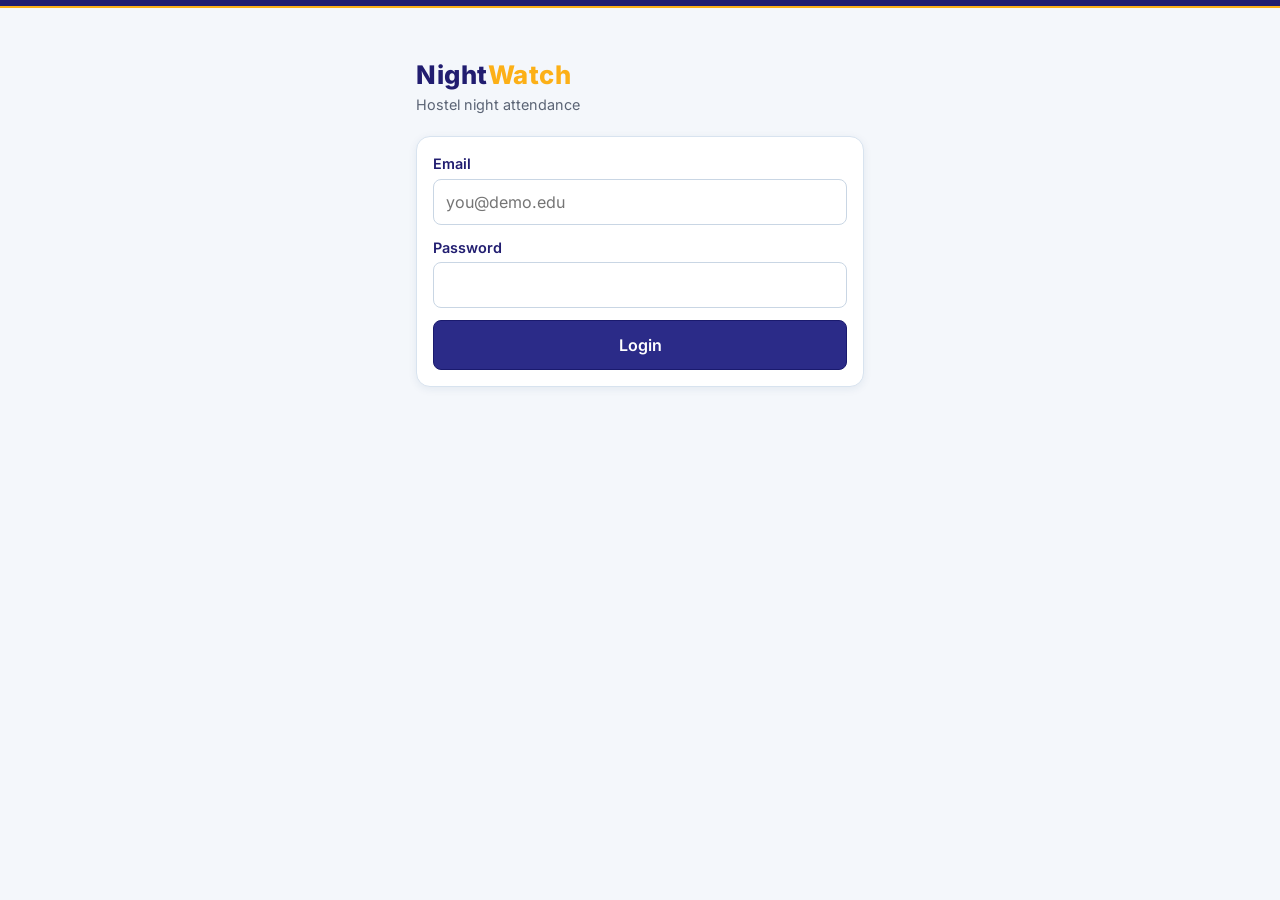
<file: frontend/index.html>
<!doctype html>
<html lang="en">
<head>
  <meta charset="utf-8">
  <meta name="viewport" content="width=device-width, initial-scale=1">
  <title>NightWatch Login</title>
  <link rel="icon" href="data:,">
  <link rel="stylesheet" href="styles.css">
</head>
<body>
<main class="wrap">
  <div style="margin: 32px 0 20px">
    <div class="brand" style="font-size:1.6rem">Night<span>Watch</span></div>
    <p class="muted">Hostel night attendance</p>
  </div>

  <form class="card" id="login-form">
    <div id="error" class="msg error hidden"></div>

    <label for="email">Email</label>
    <input id="email" type="email" autocomplete="username" required placeholder="you@demo.edu">

    <label for="password">Password</label>
    <input id="password" type="password" autocomplete="current-password" required>

    <button class="btn" id="submit">Login</button>
  </form>
</main>

<script src="api.js"></script>
<script>
  // Already logged in? Go straight to your page.
  const existing = NW.session();
  if (existing) location.href = NW.homeFor(existing.role);

  // One login for everyone: the server works out who you are and we send you to your page.
  const submit = document.getElementById("submit");
  const error = document.getElementById("error");

  document.getElementById("login-form").addEventListener("submit", async e => {
    e.preventDefault();
    NW.show(error, "");
    submit.disabled = true;
    try {
      const data = await NW.api("/api/login", {
        method: "POST",
        body: {
          email: document.getElementById("email").value.trim(),
          password: document.getElementById("password").value,
        },
      });
      NW.save(data);   // {token, name, role, block_id}
      location.href = NW.homeFor(data.role);
    } catch (err) {
      NW.show(error, err.message);
      submit.disabled = false;
    }
  });
</script>
</body>
</html>
</file>
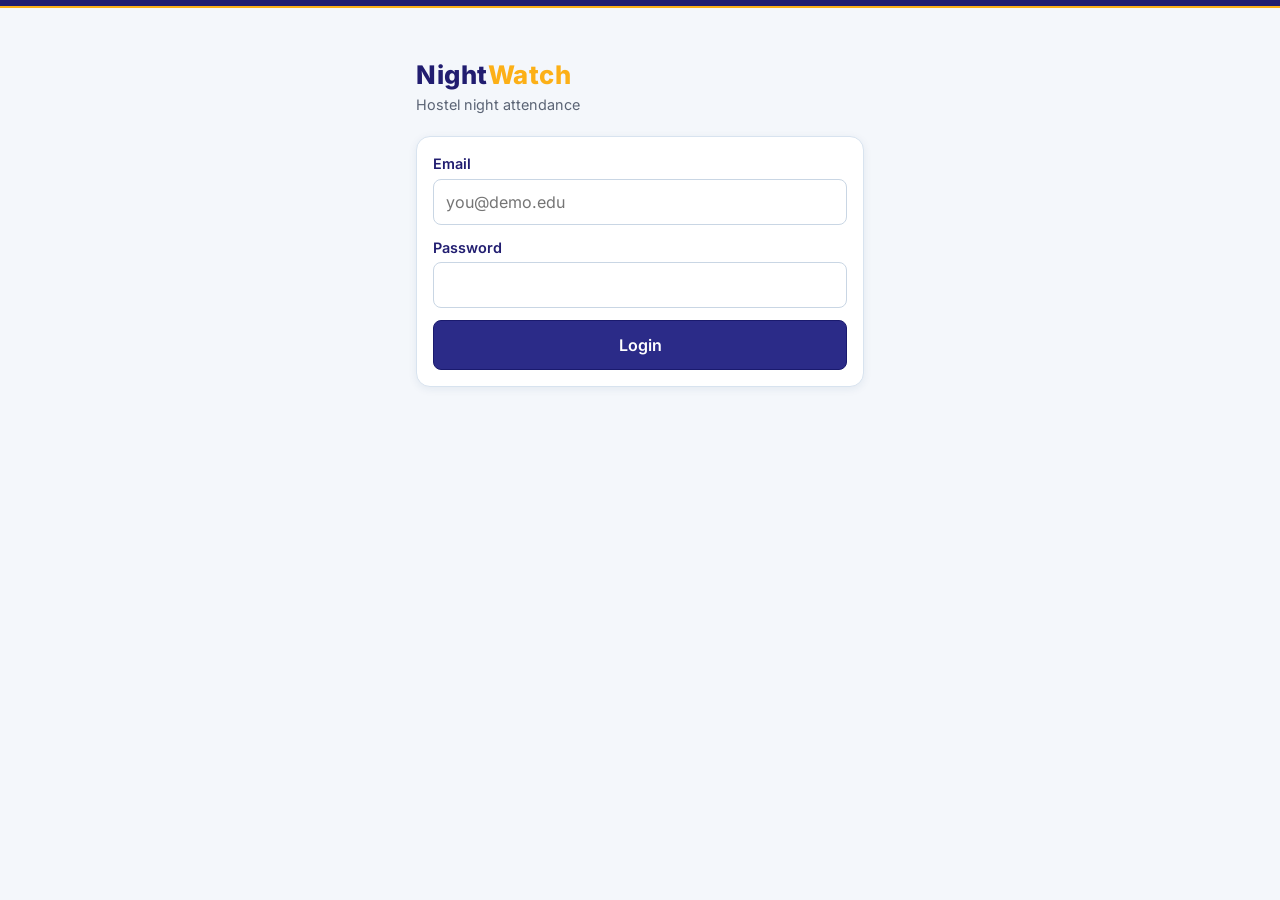
<file: frontend/guard.html>
<!doctype html>
<html lang="en">
<head>
  <meta charset="utf-8">
  <meta name="viewport" content="width=device-width, initial-scale=1">
  <title>NightWatch Guard</title>
  <link rel="icon" href="data:,">
  <link rel="stylesheet" href="styles.css">
</head>
<body>
<main class="wrap">
  <div class="topbar">
    <div>
      <div class="brand">Night<span>Watch</span></div>
      <div class="muted" id="who">&nbsp;</div>
    </div>
    <button class="btn secondary small" onclick="NW.logout()">Log out</button>
  </div>

  <section class="card">
    <h2>Reception screen</h2>
    <p class="muted">Open this on the reception display. It shows the check-in QR and changes it every 15 seconds.</p>
    <a class="btn" id="reception-link" href="reception.html">Open reception screen</a>
  </section>

  <section class="card">
    <h2>ID card check-in</h2>
    <p class="muted">For students checking in with their university ID card: scan the barcode with this device's camera, or tap the card on a USB card reader.</p>
    <a class="btn" id="scan-link" href="scan.html">Open ID desk</a>
  </section>

  <section class="card">
    <div class="row" style="justify-content:space-between">
      <h2 style="margin:0">Approved gate passes today</h2>
      <button class="btn secondary small" id="refresh">Refresh</button>
    </div>
    <p class="muted" style="margin-top:8px">Only passes approved by both the parent and the warden appear here. Each pass is valid for today only.</p>
    <ul class="list" id="passes"><li class="muted">Loading…</li></ul>
  </section>
</main>

<script src="api.js"></script>
<script>
  const session = NW.requireLogin(["guard"]);
  document.getElementById("who").textContent = session.name;
  document.getElementById("reception-link").href = "reception.html?block=" + session.block_id;
  document.getElementById("scan-link").href = "scan.html?block=" + session.block_id;

  async function loadPasses() {
    const list = document.getElementById("passes");
    try {
      const passes = await NW.api(`/api/blocks/${session.block_id}/passes`);
      list.innerHTML = passes.length
        ? passes.map(p => `<li>
            <div><strong>${NW.esc(p.student)}</strong> · Room ${NW.esc(p.room)}
              <div class="muted">${NW.esc(p.reason)}</div></div>
            <span class="pill ok">Approved</span>
          </li>`).join("")
        : '<li class="muted">No approved passes for today.</li>';
    } catch (err) {
      list.innerHTML = `<li class="muted">${NW.esc(err.message)}</li>`;
    }
  }

  document.getElementById("refresh").addEventListener("click", loadPasses);
  setInterval(loadPasses, 60000);
  loadPasses();
</script>
</body>
</html>
</file>
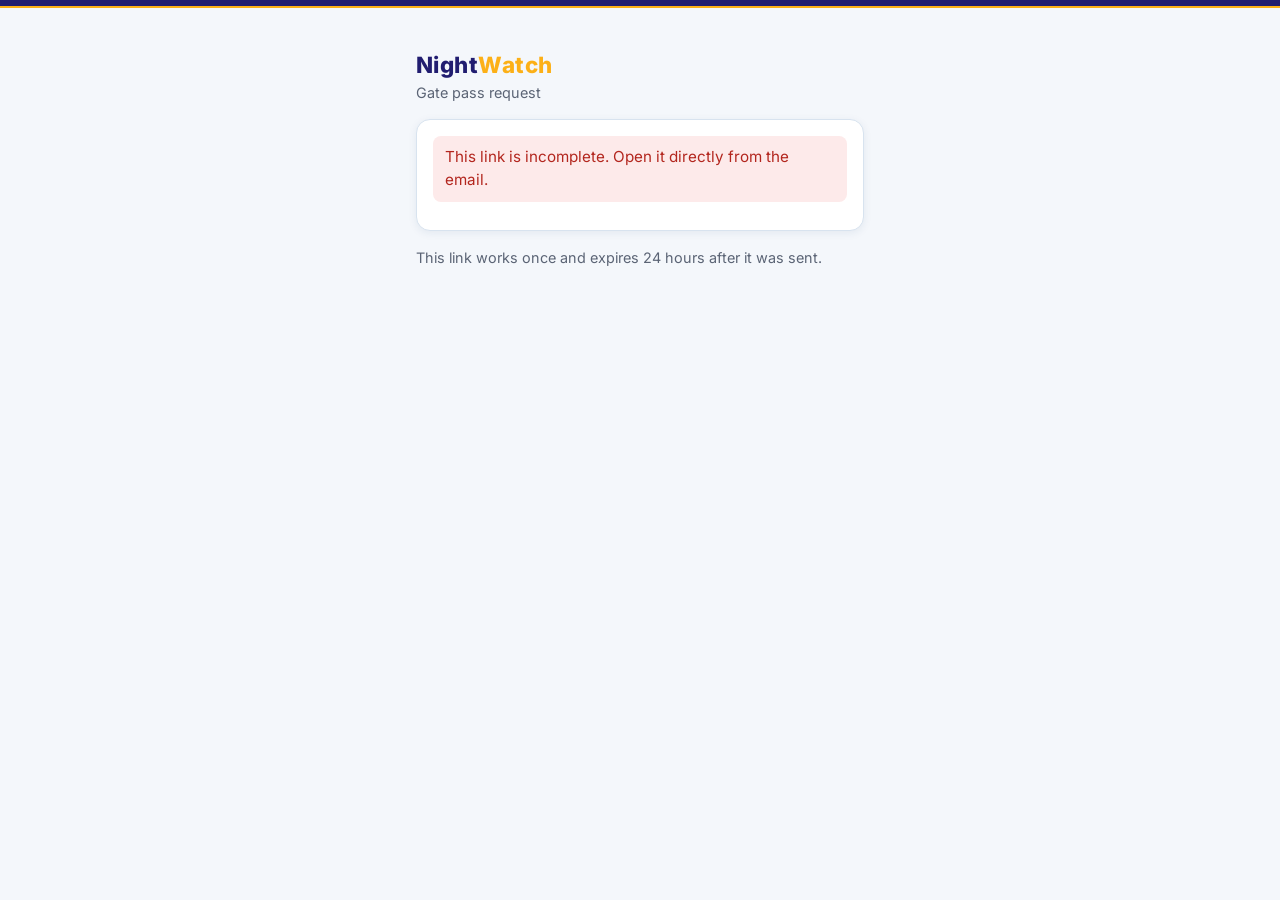
<file: frontend/parent.html>
<!doctype html>
<html lang="en">
<head>
  <meta charset="utf-8">
  <meta name="viewport" content="width=device-width, initial-scale=1">
  <title>NightWatch Gate Pass</title>
  <link rel="icon" href="data:,">
  <link rel="stylesheet" href="styles.css">
</head>
<body>
<main class="wrap">
  <div style="margin: 24px 0 16px">
    <div class="brand" style="font-size:1.4rem">Night<span>Watch</span></div>
    <p class="muted">Gate pass request</p>
  </div>

  <section class="card" id="card">
    <p class="muted" id="loading">Loading…</p>
    <div id="msg" class="msg hidden"></div>

    <div id="details" class="hidden">
      <h1 id="student"></h1>
      <p>is asking to leave the hostel on</p>
      <p class="status-big" id="date"></p>
      <label>Reason given</label>
      <p id="reason" style="padding:10px 12px;background:var(--bg);border-radius:8px"></p>
      <p class="muted">If you approve, the block warden gives the final approval. The pass is for this one day only.</p>
      <div class="row">
        <button class="btn ok" style="flex:1" data-decision="approve">Approve</button>
        <button class="btn bad" style="flex:1" data-decision="reject">Reject</button>
      </div>
    </div>
  </section>

  <p class="muted">This link works once and expires 24 hours after it was sent.</p>
</main>

<script src="api.js"></script>
<script>
  // No login: the secret token in the link (?t=...) is what proves this is the parent.
  const t = new URLSearchParams(location.search).get("t");
  const msg = document.getElementById("msg");
  const details = document.getElementById("details");
  const loading = document.getElementById("loading");

  async function load() {
    if (!t) {
      loading.classList.add("hidden");
      NW.show(msg, "This link is incomplete. Open it directly from the email.");
      return;
    }
    try {
      const p = await NW.api("/api/parent/" + encodeURIComponent(t));
      document.getElementById("student").textContent = p.student;
      document.getElementById("date").textContent = NW.niceDate(p.date);
      document.getElementById("reason").textContent = p.reason;
      details.classList.remove("hidden");
    } catch (err) {
      NW.show(msg, err.message);
    }
    loading.classList.add("hidden");
  }

  details.addEventListener("click", async e => {
    const btn = e.target.closest("button[data-decision]");
    if (!btn) return;
    const approve = btn.dataset.decision === "approve";
    if (!confirm(approve ? "Approve this gate pass?" : "Reject this gate pass?")) return;
    details.querySelectorAll("button").forEach(b => b.disabled = true);
    try {
      await NW.api("/api/parent/" + encodeURIComponent(t), { method: "POST", body: { decision: btn.dataset.decision } });
      details.classList.add("hidden");
      NW.show(msg, approve
        ? "Thank you. You approved the request. The warden will now review it."
        : "Thank you. You rejected the request.", "ok");
    } catch (err) {
      NW.show(msg, err.message);
      details.querySelectorAll("button").forEach(b => b.disabled = false);
    }
  });

  load();
</script>
</body>
</html>
</file>
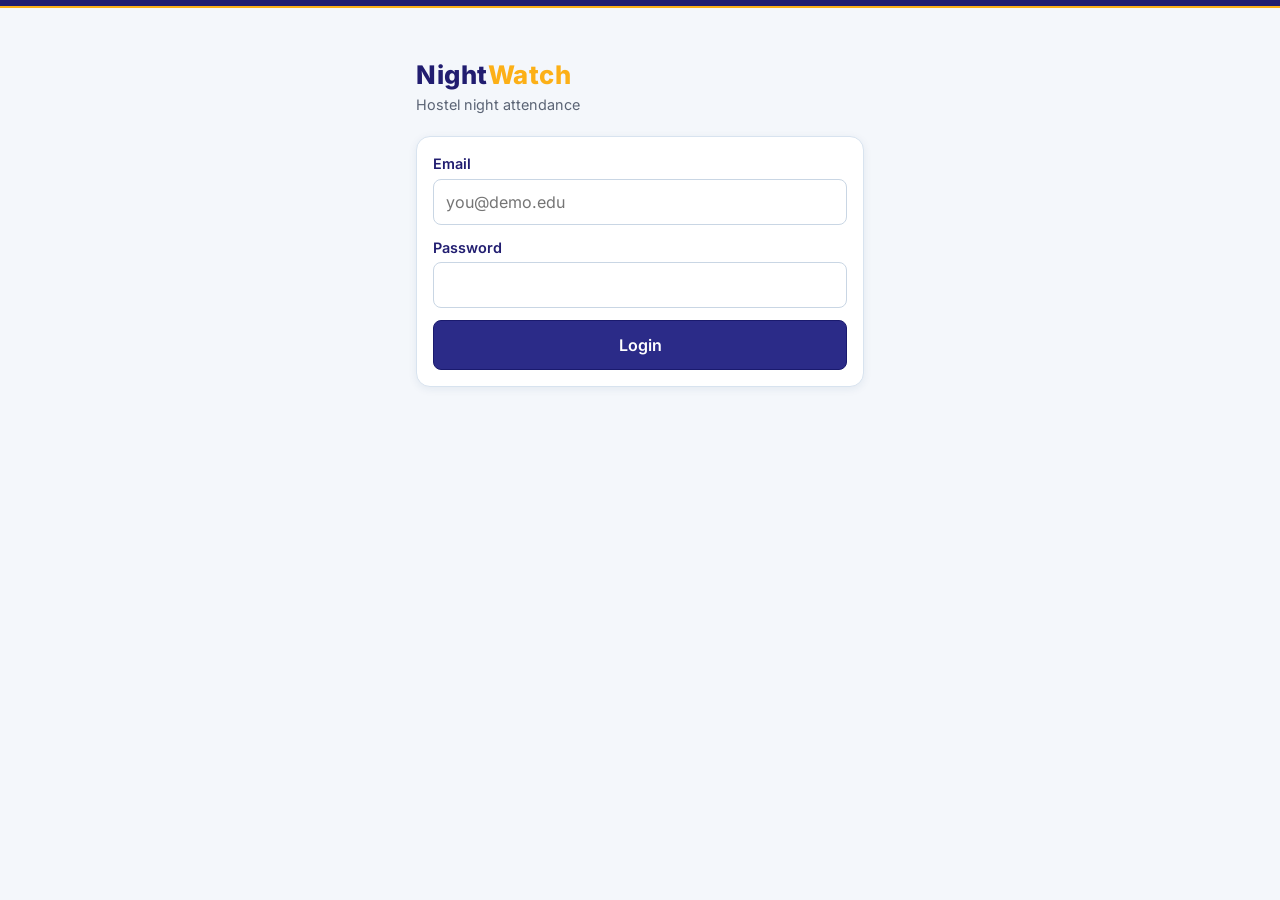
<file: frontend/reception.html>
<!doctype html>
<html lang="en">
<head>
  <meta charset="utf-8">
  <meta name="viewport" content="width=device-width, initial-scale=1">
  <title>NightWatch Reception</title>
  <link rel="icon" href="data:,">
  <link rel="stylesheet" href="styles.css">
  <!-- draws the QR code -->
  <script src="vendor/qrcode.min.js"></script>
  <style>
    /* Always light, whatever the device theme: phone cameras read dark-on-white best. */
    body { background: #ffffff; color: #111827; min-height: 100vh; }
    .screen {
      min-height: 100vh; display: flex; flex-direction: column;
      align-items: center; justify-content: center; gap: 16px; padding: 24px; text-align: center;
    }
    .block-name { font-size: clamp(1.6rem, 5vw, 3rem); font-weight: 800; margin: 0; color: #211d70; }
    .hint { font-size: clamp(1rem, 2.4vw, 1.4rem); color: #5b6475; margin: 0; }
    #qr { padding: 16px; background: #fff; border: 1px solid #dfe3ea; border-radius: 16px; }
    #qr img, #qr canvas { width: min(70vmin, 520px) !important; height: auto !important; display: block; }
    .timer { width: min(70vmin, 520px); height: 6px; background: #eceef3; border-radius: 3px; overflow: hidden; }
    .timer div { height: 100%; background: #211d70; transition: width 1s linear; }
    #clock { font-variant-numeric: tabular-nums; font-size: 1.1rem; color: #5b6475; }
    .corner { position: fixed; top: 12px; right: 12px; display: flex; gap: 8px; }
    .corner .btn { background: #fff; color: #161a23; border: 1px solid #dfe3ea; }
    .corner select { width: auto; margin: 0; background: #fff; color: #161a23; border-color: #dfe3ea; }
    #status { min-height: 1.5em; color: #b42318; }
  </style>
</head>
<body>
<div class="corner">
  <select id="block"></select>
  <button class="btn small" id="fs">Full screen</button>
  <a class="btn small" href="index.html" id="back">Back</a>
</div>

<main class="screen">
  <h1 class="block-name" id="name">NightWatch</h1>
  <p class="hint">Connect to BITS-Student Wi-Fi, open NightWatch and scan to check in</p>
  <div id="qr"></div>
  <div class="timer"><div id="bar" style="width:100%"></div></div>
  <div id="clock"></div>
  <div id="status"></div>
</main>

<script src="api.js"></script>
<script>
  const session = NW.requireLogin(["guard", "warden", "chief"]);
  document.getElementById("back").href = NW.homeFor(session.role);

  const blockSelect = document.getElementById("block");
  const bar = document.getElementById("bar");
  const statusEl = document.getElementById("status");
  let blockId = null;
  let qr = null;
  let timer = null;
  let slotLength = 15;

  // Fetch the current token, draw it, and come back when it's about to change.
  async function refresh() {
    clearTimeout(timer);
    try {
      const data = await NW.api(`/api/blocks/${blockId}/qr`);
      if (!qr) {
        qr = new QRCode(document.getElementById("qr"), {
          text: data.token, width: 512, height: 512, correctLevel: QRCode.CorrectLevel.M,
        });
      } else {
        qr.makeCode(data.token);
      }
      statusEl.textContent = "";
      clockOffset = new Date(data.now).getTime() - Date.now();
      startBar(data.refresh_in);
      timer = setTimeout(refresh, data.refresh_in * 1000 + 300);
    } catch (err) {
      statusEl.textContent = "Can't reach the server, retrying… (" + err.message + ")";
      timer = setTimeout(refresh, 3000);
    }
  }

  // Bar that empties as the code gets closer to changing.
  let barTick = null;
  function startBar(seconds) {
    clearInterval(barTick);
    let left = seconds;
    const draw = () => { bar.style.width = Math.max(0, (left / slotLength) * 100) + "%"; };
    draw();
    barTick = setInterval(() => { left -= 1; draw(); }, 1000);
  }

  // Campus clock, so people can see when the window closes. Follows the server's time.
  let clockOffset = 0;
  function tick() {
    document.getElementById("clock").textContent =
      new Date(Date.now() + clockOffset).toLocaleTimeString([], { timeZone: "Asia/Dubai", hour: "2-digit", minute: "2-digit", second: "2-digit" });
  }
  setInterval(tick, 1000);
  tick();

  // Keep the screen from sleeping (works on most modern browsers).
  async function keepAwake() {
    try { await navigator.wakeLock.request("screen"); } catch {}
  }
  document.addEventListener("visibilitychange", () => { if (!document.hidden) keepAwake(); });
  keepAwake();

  document.getElementById("fs").addEventListener("click", () => {
    document.documentElement.requestFullscreen?.().catch(() => {});
  });

  function showBlock(id) {
    blockId = id;
    document.getElementById("name").textContent = blockSelect.selectedOptions[0].textContent;
    refresh();
  }

  if (typeof QRCode === "undefined") {
    statusEl.textContent = "The QR library didn't load. Reload the page.";
  } else {
    NW.blockPicker(blockSelect, showBlock)
      .then(showBlock)
      .catch(err => { statusEl.textContent = err.message; });
  }
</script>
</body>
</html>
</file>
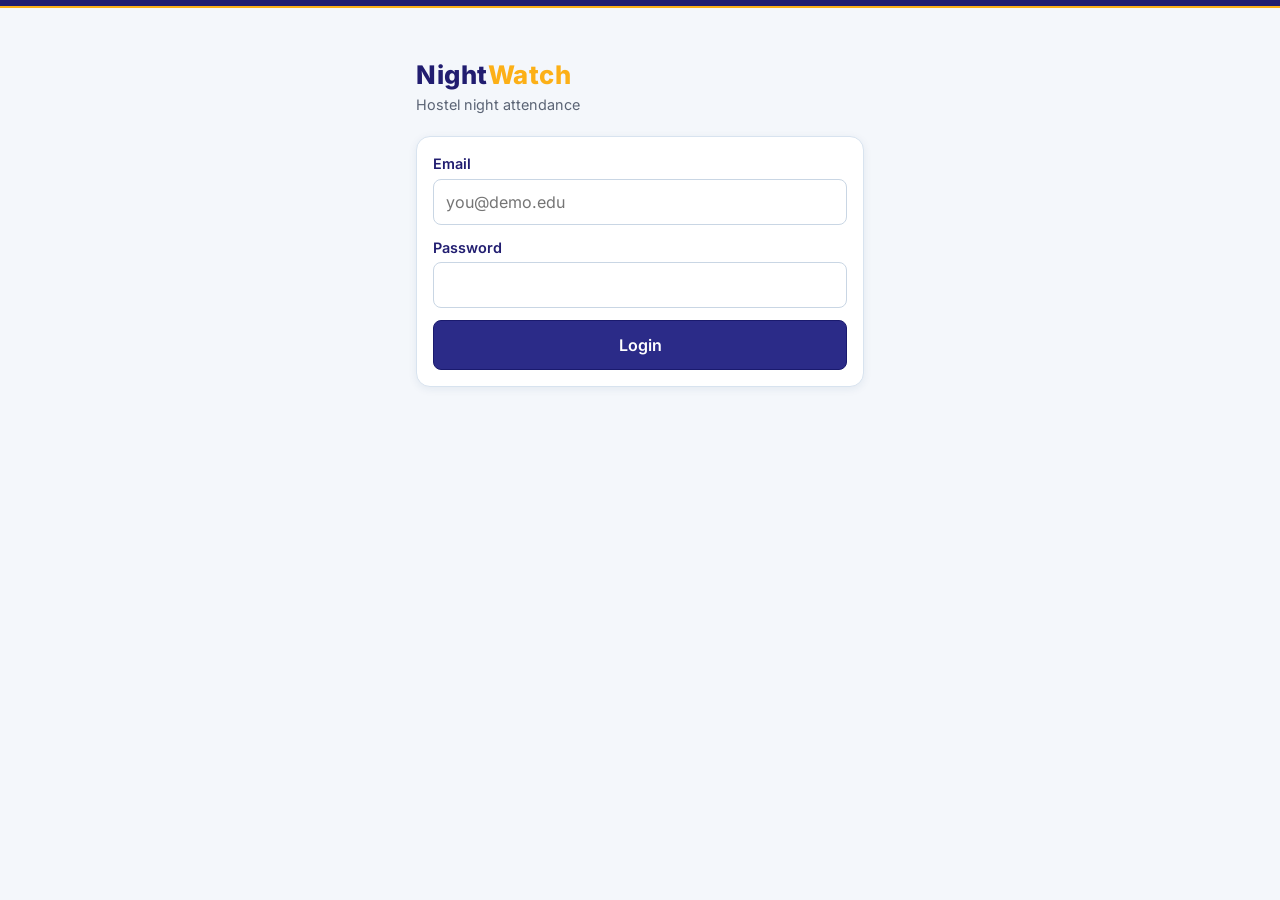
<file: frontend/scan.html>
<!doctype html>
<html lang="en">
<head>
  <meta charset="utf-8">
  <meta name="viewport" content="width=device-width, initial-scale=1">
  <title>NightWatch ID Desk</title>
  <link rel="icon" href="data:,">
  <link rel="stylesheet" href="styles.css">
  <style>
    .result { text-align: center; padding: 28px 16px; border-radius: 12px; border: 2px solid var(--line); }
    .result .big { font-size: 2rem; font-weight: 700; color: var(--navy); line-height: 1.2; }
    .result .sub { margin-top: 6px; color: var(--muted); }
    .result .what { margin-top: 12px; font-size: 1.15rem; font-weight: 600; }
    .result.ok   { border-color: var(--ok);   background: var(--ok-bg); }
    .result.warn { border-color: var(--warn); background: var(--warn-bg); }
    .result.bad  { border-color: var(--bad);  background: var(--bad-bg); }
    .result.ok .what { color: var(--ok); } .result.warn .what { color: var(--warn); } .result.bad .what { color: var(--bad); }
    #code { font-size: 1.1rem; letter-spacing: 0.04em; }
    #reader { margin-top: 12px; }
  </style>
</head>
<body>
<main class="wrap">
  <div class="topbar">
    <div>
      <div class="brand">Night<span>Watch</span></div>
      <div class="muted" id="who">&nbsp;</div>
    </div>
    <div class="row">
      <select id="block"></select>
      <button class="btn secondary small" onclick="NW.logout()">Log out</button>
    </div>
  </div>

  <div id="msg" class="msg hidden"></div>

  <section class="card">
    <h2 id="title">ID card check-in</h2>
    <div class="result" id="result">
      <div class="big">Scan or tap an ID card</div>
      <div class="sub">Barcode with the camera, or tap the card on the reader</div>
    </div>

    <form id="scan-form" style="margin-top:16px">
      <label for="code">Card number</label>
      <div class="row" style="flex-wrap:nowrap">
        <input id="code" autocomplete="off" autocapitalize="characters" spellcheck="false"
               placeholder="Tap reader types here, or type the ID" style="flex:1;min-width:0;width:auto;margin:0">
        <button class="btn small" type="submit" style="white-space:nowrap">Check in</button>
      </div>
    </form>
    <div class="row" style="margin-top:12px">
      <button class="btn secondary small" id="camera-btn">Scan barcode with camera</button>
      <button class="btn secondary small hidden" id="camera-stop">Stop camera</button>
    </div>
    <div id="reader" class="hidden"></div>
  </section>

  <!-- Unknown card: the warden says whose it is (guards can't) -->
  <section class="card hidden" id="link-card">
    <h2>Link this card</h2>
    <p class="muted" id="link-text"></p>
    <div id="link-form">
      <select id="link-student"></select>
      <button class="btn" id="link-btn">Link card to this student</button>
    </div>
  </section>

  <section class="card">
    <h2>Recent scans</h2>
    <ul class="list" id="recent"><li class="muted">None yet.</li></ul>
  </section>
</main>

<script src="vendor/html5-qrcode.min.js"></script>
<script src="api.js"></script>
<script>
  const session = NW.requireLogin(["guard", "warden", "chief"]);
  const canLink = session.role !== "guard";
  document.getElementById("who").textContent = session.name;
  const msg = document.getElementById("msg");
  const input = document.getElementById("code");
  const resultBox = document.getElementById("result");
  let blockId = null, unknownCode = null, resetTimer = null, busy = false;
  const recent = [];

  const LOOK = {
    present: ["ok", "Present"], late: ["warn", "Present (late)"], already: ["ok", "Already checked in"],
    refused: ["bad", "Not checked in"], unknown: ["bad", "Card not recognised"],
  };

  function showResult(r) {
    const [kind, what] = LOOK[r.result];
    const s = r.student;
    resultBox.className = "result " + kind;
    resultBox.innerHTML = `
      <div class="big">${s ? NW.esc(s.name) : "Unknown card"}</div>
      <div class="sub">${s ? `${NW.esc(s.block)} · Room ${NW.esc(s.room)} · ${NW.esc(s.id_no)}` : NW.esc(r.code)}</div>
      <div class="what">${what}</div>
      ${r.result === "refused" || r.result === "unknown" ? `<div class="sub">${NW.esc(r.message)}</div>` : ""}`;
    clearTimeout(resetTimer);
    resetTimer = setTimeout(idle, 6000);   // ready for the next student
  }

  function idle() {
    resultBox.className = "result";
    resultBox.innerHTML = '<div class="big">Scan or tap an ID card</div><div class="sub">Barcode with the camera, or tap the card on the reader</div>';
  }

  async function submit(code) {
    code = code.trim();
    if (!code || busy) return;
    busy = true;
    NW.show(msg, "");
    try {
      const r = await NW.api(`/api/blocks/${blockId}/scan`, { method: "POST", body: { code } });
      showResult(r);
      recent.unshift({ at: r.at, r });          // server's time, so it matches the register
      recent.length = Math.min(recent.length, 10);
      drawRecent();
      if (r.result === "unknown") offerLink(r.code); else hideLink();
    } catch (err) {
      NW.show(msg, err.message);
    }
    busy = false;
    input.value = "";
    input.focus();
  }

  function drawRecent() {
    document.getElementById("recent").innerHTML = recent.map(({ at, r }) => {
      const [kind, what] = LOOK[r.result];
      return `<li><div><strong>${r.student ? NW.esc(r.student.name) : "Unknown card"}</strong>
        <span class="muted"> · ${at}${r.student ? " · Room " + NW.esc(r.student.room) : ""}</span></div>
        <span class="pill ${kind}">${what}</span></li>`;
    }).join("");
  }

  // ---------- typed / USB tap reader / USB barcode gun ----------
  // Those readers type the number and press Enter, so a normal form submit catches them.
  document.getElementById("scan-form").addEventListener("submit", e => {
    e.preventDefault();
    submit(input.value);
  });
  // Keep the box focused so a tap always lands in it (unless someone is picking a student to link).
  document.addEventListener("click", e => {
    if (!e.target.closest("#link-card, select, input, button, a")) input.focus();
  });

  // ---------- unknown card -> warden links it ----------
  async function offerLink(code) {
    unknownCode = code;
    const box = document.getElementById("link-card");
    box.classList.remove("hidden");
    if (!canLink) {
      document.getElementById("link-text").textContent =
        `Card ${code} isn't linked to anyone yet. Ask the warden to link it, or check the student in with their phone.`;
      document.getElementById("link-form").classList.add("hidden");
      return;
    }
    document.getElementById("link-text").textContent =
      `Card ${code} isn't linked to anyone yet. Pick the student holding it (check their face against the card).`;
    const { rows } = await NW.api(`/api/blocks/${blockId}/register`);
    document.getElementById("link-student").innerHTML = rows.map(s =>
      `<option value="${s.student_id}">${NW.esc(s.room)} · ${NW.esc(s.name)} · ${NW.esc(s.id_no)}</option>`).join("");
  }
  function hideLink() { document.getElementById("link-card").classList.add("hidden"); }

  document.getElementById("link-btn").addEventListener("click", async e => {
    e.target.disabled = true;
    try {
      const r = await NW.api(`/api/blocks/${blockId}/link-card`, {
        method: "POST",
        body: { code: unknownCode, student_id: Number(document.getElementById("link-student").value) },
      });
      hideLink();
      await submit(unknownCode);        // check them in straight away
      NW.show(msg, r.message.replace(" Scan it again to check in.", ""), "ok");
    } catch (err) {
      NW.show(msg, err.message);
    }
    e.target.disabled = false;
  });

  // ---------- camera barcode ----------
  let scanner = null, lastCode = "", lastAt = 0;
  const camBtn = document.getElementById("camera-btn"), camStop = document.getElementById("camera-stop");
  const reader = document.getElementById("reader");

  async function stopCamera() {
    if (scanner) { try { await scanner.stop(); } catch {} scanner = null; }
    reader.classList.add("hidden");
    camStop.classList.add("hidden");
    camBtn.disabled = false;
  }

  camBtn.addEventListener("click", async () => {
    NW.show(msg, "");
    if (!window.isSecureContext) {
      NW.show(msg, "The camera only works on a secure (https://) page. Use the https link, or the tap reader / typing instead.");
      return;
    }
    if (typeof Html5Qrcode === "undefined") {
      NW.show(msg, "The barcode scanner didn't load. Reload the page.");
      return;
    }
    camBtn.disabled = true;
    reader.classList.remove("hidden");
    camStop.classList.remove("hidden");
    const F = Html5QrcodeSupportedFormats;
    scanner = new Html5Qrcode("reader", {
      verbose: false,
      formatsToSupport: [F.CODE_128, F.CODE_39, F.CODE_93, F.CODABAR, F.ITF, F.EAN_13, F.QR_CODE],
      experimentalFeatures: { useBarCodeDetectorIfSupported: true },
    });
    try {
      // A wide, short box: ID card barcodes are long stripes, not squares.
      const box = (w, h) => ({ width: Math.floor(w * 0.9), height: Math.floor(Math.min(h * 0.45, 160)) });
      await scanner.start({ facingMode: "environment" }, { fps: 10, qrbox: box }, code => {
        // The camera sees the same card many times a second; only send it once.
        if (code === lastCode && Date.now() - lastAt < 4000) return;
        lastCode = code; lastAt = Date.now();
        submit(code);
      }, () => {});
    } catch {
      await stopCamera();
      NW.show(msg, "Couldn't open the camera. Allow camera access for this site and try again.");
    }
  });
  camStop.addEventListener("click", stopCamera);

  // ---------- block ----------
  function setBlock(id, name) {
    blockId = id;
    hideLink();
    input.focus();
  }
  NW.blockPicker(document.getElementById("block"), id => setBlock(id))
    .then(id => setBlock(id))
    .catch(err => NW.show(msg, err.message));
</script>
</body>
</html>
</file>
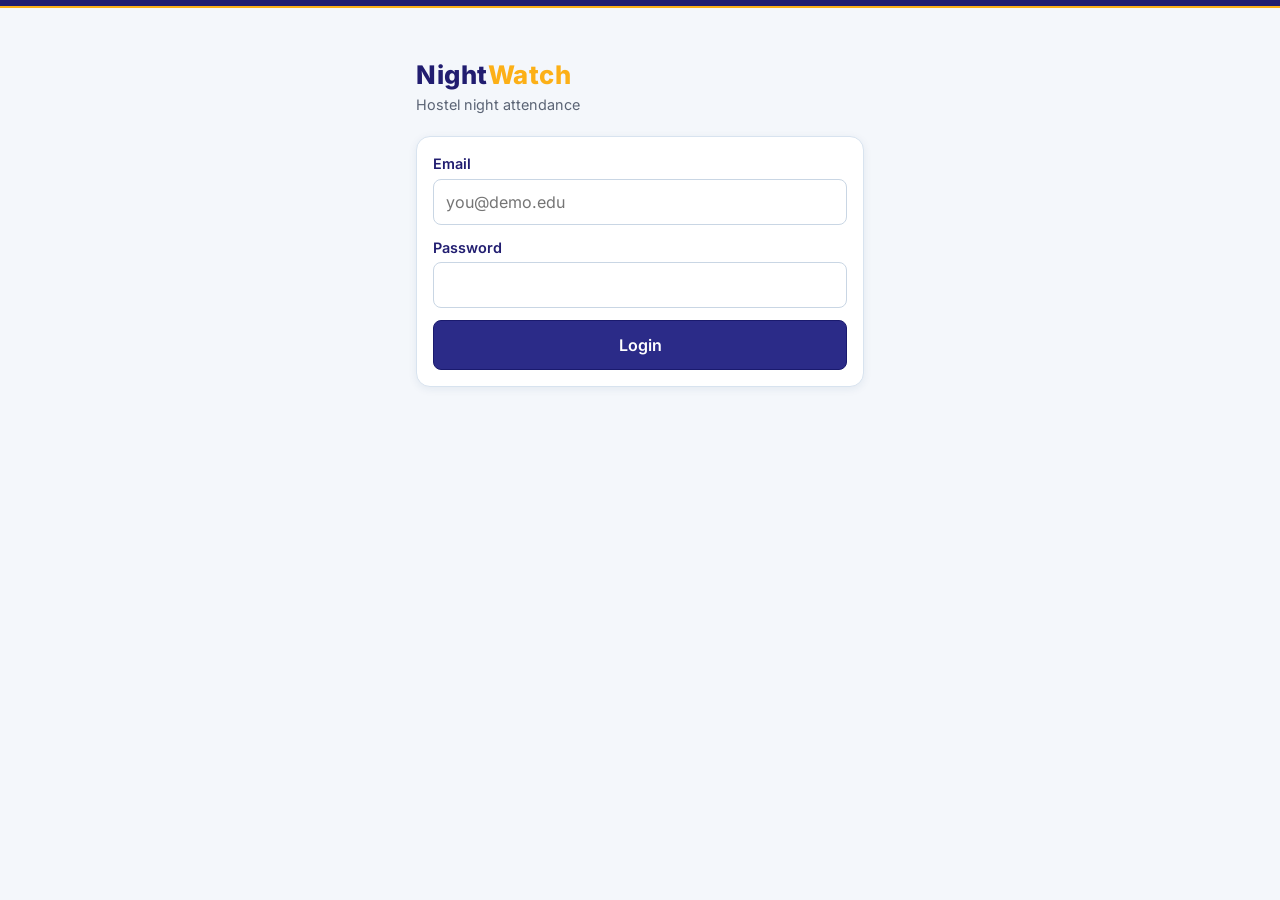
<file: frontend/student.html>
<!doctype html>
<html lang="en">
<head>
  <meta charset="utf-8">
  <meta name="viewport" content="width=device-width, initial-scale=1">
  <title>NightWatch Student</title>
  <link rel="icon" href="data:,">
  <link rel="stylesheet" href="styles.css">
  <!-- QR scanner that uses the phone camera -->
  <script src="vendor/html5-qrcode.min.js"></script>
</head>
<body>
<main class="wrap">
  <div class="topbar">
    <div>
      <div class="brand">Night<span>Watch</span></div>
      <div class="muted" id="who">&nbsp;</div>
    </div>
    <button class="btn secondary small" onclick="NW.logout()">Log out</button>
  </div>

  <!-- Tonight's attendance -->
  <section class="card">
    <h2>Tonight</h2>
    <div class="status-big" id="status">Loading…</div>
    <p class="muted" id="status-note"></p>

    <div id="checkin-msg" class="msg hidden"></div>
    <div id="reader" class="hidden"></div>
    <button class="btn hidden" id="scan-btn">Scan QR at reception</button>
    <button class="btn secondary hidden" id="stop-btn" style="margin-top:8px">Cancel</button>
    <p class="muted" id="scan-help" style="margin:12px 0 0">
      Connect to the campus Wi-Fi (BITS-Student, not mobile data), then scan the code on your block's reception screen.
    </p>
  </section>

  <!-- Gate pass request -->
  <section class="card">
    <h2>Request a gate pass</h2>
    <p class="muted">A pass covers one day. Your parent approves it by email, then your warden.</p>
    <div id="pass-msg" class="msg hidden"></div>
    <form id="pass-form">
      <label for="pass-date">Date</label>
      <input id="pass-date" type="date" required>
      <label for="pass-reason">Reason</label>
      <textarea id="pass-reason" required maxlength="300" placeholder="e.g. Going home for the weekend"></textarea>
      <button class="btn" id="pass-btn">Send request</button>
    </form>
  </section>

  <!-- My passes -->
  <section class="card">
    <h2>My passes</h2>
    <ul class="list" id="passes"><li class="muted">Loading…</li></ul>
  </section>
</main>

<script src="api.js"></script>
<script>
  const session = NW.requireLogin(["student"]);

  const statusEl = document.getElementById("status");
  const statusNote = document.getElementById("status-note");
  const checkinMsg = document.getElementById("checkin-msg");
  const scanBtn = document.getElementById("scan-btn");
  const stopBtn = document.getElementById("stop-btn");
  const scanHelp = document.getElementById("scan-help");
  const reader = document.getElementById("reader");

  // ---------- tonight's status ----------
  async function loadMe() {
    let me;
    try {
      me = await NW.api("/api/me");
    } catch (err) {
      statusEl.textContent = "Couldn't load";
      NW.show(checkinMsg, err.message);
      return;
    }
    document.getElementById("who").textContent = `${me.name} · ${me.block} · Room ${me.room}`;

    const t = me.tonight;
    // Tonight's windows, e.g. 22:00–22:15 (early sleepers) and 23:30–00:00. Check in once, in either.
    const wins = t.windows.map(([s, e]) => ({ s: new Date(s).getTime(), e: new Date(e).getTime(), opens: NW.hhmm(s), text: `${NW.hhmm(s)}–${NW.hhmm(e)}` }));
    const times = wins.map(w => w.text).join(" or ");
    const end = NW.hhmm(t.window_end);
    const nowMs = new Date(me.now).getTime();   // server time, not the phone's
    const openNow = wins.some(w => w.s <= nowMs && nowMs < w.e);
    const next = wins.find(w => nowMs < w.s);   // next window still to come tonight
    let canScan = true;

    if (t.status === "present") {
      statusEl.innerHTML = t.late
        ? '<span class="pill warn">Present · late</span>'
        : '<span class="pill ok">Present</span>';
      statusNote.textContent = "You're checked in for tonight. Nothing else to do.";
      canScan = false;
    } else if (t.status === "absent") {
      statusEl.innerHTML = '<span class="pill bad">Marked absent</span>';
      statusNote.textContent = "If you're back in the hostel now, scan the QR. You'll be marked present (late).";
    } else if (!openNow && next) {
      statusEl.innerHTML = '<span class="pill info">Not open yet</span>';
      statusNote.textContent = `Check-in opens at ${next.opens}. Check in once tonight, at ${times}.`;
    } else {
      statusEl.innerHTML = '<span class="pill warn">Not checked in</span>';
      statusNote.textContent = `Check in once tonight, at ${times}. After ${end} you can still check in, but it's marked late.`;
    }
    scanBtn.classList.toggle("hidden", !canScan);
    scanHelp.classList.toggle("hidden", !canScan);
  }

  // ---------- QR scanning + check-in ----------
  let scanner = null;
  let busy = false;

  async function stopScanner() {
    if (scanner) {
      try { await scanner.stop(); } catch {}
      scanner = null;
    }
    reader.classList.add("hidden");
    stopBtn.classList.add("hidden");
    scanBtn.disabled = false;
  }

  async function onScan(text) {
    if (busy) return;          // the camera fires many times per second
    busy = true;
    await stopScanner();
    NW.show(checkinMsg, "Checking you in…", "info");
    try {
      const res = await NW.api("/api/checkin", { method: "POST", body: { qr_token: text.trim() } });
      NW.show(checkinMsg, res.message, res.late ? "info" : "ok");
    } catch (err) {
      NW.show(checkinMsg, err.message);
    }
    busy = false;
    loadMe();
  }

  scanBtn.addEventListener("click", async () => {
    NW.show(checkinMsg, "");
    if (!window.isSecureContext) {
      NW.show(checkinMsg, "The camera only works on a secure (https://) page. Ask the organisers for the https link.");
      return;
    }
    if (typeof Html5Qrcode === "undefined") {
      NW.show(checkinMsg, "The QR scanner didn't load. Reload the page.");
      return;
    }
    scanBtn.disabled = true;
    reader.classList.remove("hidden");
    stopBtn.classList.remove("hidden");
    scanner = new Html5Qrcode("reader");
    try {
      await scanner.start({ facingMode: "environment" }, { fps: 10, qrbox: 220 }, onScan, () => {});
    } catch (err) {
      await stopScanner();
      NW.show(checkinMsg, "Couldn't open the camera. Allow camera access for this site and try again.");
    }
  });
  stopBtn.addEventListener("click", stopScanner);

  // ---------- gate passes ----------
  const PASS_LABELS = {
    pending_parent: ["Waiting for parent", "info"],
    pending_warden: ["Waiting for warden", "warn"],
    approved: ["Approved", "ok"],
    rejected: ["Rejected", "bad"],
  };

  async function loadPasses() {
    const list = document.getElementById("passes");
    try {
      const passes = await NW.api("/api/passes/mine");
      if (!passes.length) {
        list.innerHTML = '<li class="muted">No passes yet.</li>';
        return;
      }
      list.innerHTML = passes.map(p => {
        const [label, kind] = PASS_LABELS[p.status] || [p.status, "info"];
        return `<li>
          <div><strong>${NW.esc(NW.niceDate(p.date))}</strong><div class="muted">${NW.esc(p.reason)}</div></div>
          <span class="pill ${kind}">${label}</span>
        </li>`;
      }).join("");
    } catch (err) {
      list.innerHTML = `<li class="muted">${NW.esc(err.message)}</li>`;
    }
  }

  const dateInput = document.getElementById("pass-date");
  const today = new Date();
  dateInput.min = dateInput.value =
    `${today.getFullYear()}-${String(today.getMonth() + 1).padStart(2, "0")}-${String(today.getDate()).padStart(2, "0")}`;

  document.getElementById("pass-form").addEventListener("submit", async e => {
    e.preventDefault();
    const msg = document.getElementById("pass-msg");
    const btn = document.getElementById("pass-btn");
    btn.disabled = true;
    try {
      await NW.api("/api/passes", {
        method: "POST",
        body: { pass_date: dateInput.value, reason: document.getElementById("pass-reason").value.trim() },
      });
      NW.show(msg, "Request sent. Your parent has been emailed a link to approve it.", "ok");
      document.getElementById("pass-reason").value = "";
      loadPasses();
    } catch (err) {
      NW.show(msg, err.message);
    }
    btn.disabled = false;
  });

  loadMe();
  loadPasses();
</script>
</body>
</html>
</file>
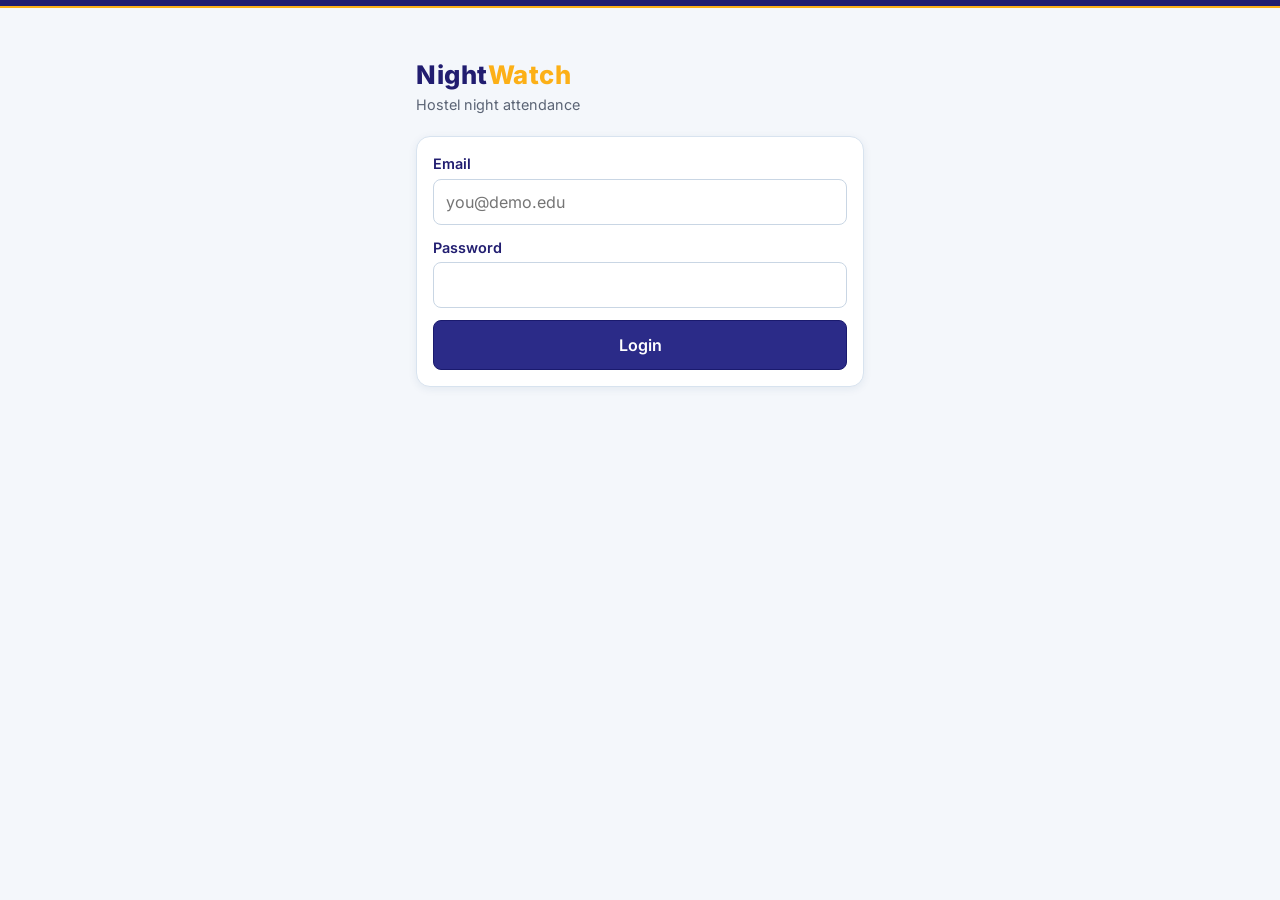
<file: frontend/taker.html>
<!doctype html>
<html lang="en">
<head>
  <meta charset="utf-8">
  <meta name="viewport" content="width=device-width, initial-scale=1">
  <title>NightWatch Rounds</title>
  <link rel="icon" href="data:,">
  <link rel="stylesheet" href="styles.css">
  <style>
    .visit { padding: 12px 0; border-top: 1px solid var(--line); }
    .visit:first-child { border-top: 0; }
    .visit-head { display: flex; justify-content: space-between; align-items: baseline; gap: 8px; margin-bottom: 8px; }
    .room { font-size: 1.2rem; font-weight: 700; }
    .visit .row select { flex: 1; min-width: 140px; }
  </style>
</head>
<body>
<main class="wrap">
  <div class="topbar">
    <div>
      <div class="brand">Night<span>Watch</span></div>
      <div class="muted" id="who">&nbsp;</div>
    </div>
    <div class="row">
      <select id="block"></select>
      <button class="btn secondary small" onclick="NW.logout()">Log out</button>
    </div>
  </div>

  <section class="card">
    <h2 id="title">Tonight</h2>
    <div class="stats" id="stats"></div>
    <p class="muted" style="margin:12px 0 0">
      Visit only the rooms below: students who haven't checked in, plus a few random spot checks.
      The list is best loaded after the last check-in window closes (00:00).
    </p>
  </section>

  <div id="msg" class="msg hidden"></div>

  <section class="card">
    <div class="row" style="justify-content:space-between">
      <h2 style="margin:0">Rooms to visit</h2>
      <button class="btn secondary small" id="refresh">Refresh</button>
    </div>
    <div id="visits"><p class="muted">Loading…</p></div>
  </section>
</main>

<script src="api.js"></script>
<script>
  const session = NW.requireLogin(["taker", "warden", "chief"]);
  document.getElementById("who").textContent = session.name;
  const msg = document.getElementById("msg");
  let blockId = null;

  const REASONS = { asleep: "Asleep", sick: "Sick", phone_issue: "Phone issue", other: "Other" };

  function visitRow(v) {
    const head = `<div class="visit-head">
        <div><span class="room">${NW.esc(v.room)}</span> ${NW.esc(v.name)}</div>
        ${v.why === "spot_check" ? '<span class="pill info">Spot check</span>' : '<span class="pill warn">Not checked in</span>'}
      </div>`;

    if (v.why === "spot_check") {
      // Student checked in on their phone; confirm they're really in the room.
      if (v.reason === "spot_check_confirmed")
        return `<div class="visit">${head}<span class="pill ok">Confirmed in room</span></div>`;
      if (v.status === "absent")
        return `<div class="visit">${head}<span class="pill bad">Room empty · warden alerted</span></div>`;
      return `<div class="visit">${head}<div class="actions">
          <button class="btn small ok" data-id="${v.student_id}" data-mark="present">In room</button>
          <button class="btn small bad" data-id="${v.student_id}" data-mark="absent" data-name="${NW.esc(v.name)}">Room empty</button>
        </div></div>`;
    }

    // Not checked in: present needs a reason, so we can tell who keeps skipping the app.
    const options = Object.entries(REASONS).map(([k, t]) => `<option value="${k}">${t}</option>`).join("");
    return `<div class="visit">${head}<div class="row">
        <select id="reason-${v.student_id}"><option value="">Present, reason…</option>${options}</select>
        <button class="btn small ok" data-id="${v.student_id}" data-mark="present">Present</button>
        <button class="btn small bad" data-id="${v.student_id}" data-mark="absent" data-name="${NW.esc(v.name)}">Absent</button>
      </div></div>`;
  }

  async function load() {
    try {
      const n = await NW.api(`/api/blocks/${blockId}/night`);
      document.getElementById("title").textContent = `${n.block} · night of ${NW.niceDate(n.night)}`;
      const c = n.counts;
      document.getElementById("stats").innerHTML = [
        [c.present, "Present"], [c.unmarked, "Not checked in"], [c.absent, "Absent"],
        [c.late, "Late"], [c.excused, "On gate pass"], [n.total, "Students"],
      ].map(([num, label]) => `<div class="stat"><b>${num}</b><span>${label}</span></div>`).join("");

      document.getElementById("visits").innerHTML = n.to_visit.length
        ? n.to_visit.map(visitRow).join("")
        : '<p class="muted" style="margin-top:12px">Nothing left to visit.</p>';
    } catch (err) {
      NW.show(msg, err.message);
    }
  }

  // One click handler for every Present / Absent / In room / Room empty button.
  document.getElementById("visits").addEventListener("click", async e => {
    const btn = e.target.closest("button[data-mark]");
    if (!btn) return;
    const id = Number(btn.dataset.id);
    const status = btn.dataset.mark;
    const body = { student_id: id, status };

    const reasonSelect = document.getElementById("reason-" + id);
    if (status === "present" && reasonSelect) {
      if (!reasonSelect.value) {
        NW.show(msg, "Pick a reason before marking present.");
        reasonSelect.focus();
        return;
      }
      body.reason = reasonSelect.value;
    }
    if (status === "absent" && !confirm(`Mark ${btn.dataset.name} absent? The warden is alerted tonight.`)) return;

    btn.disabled = true;
    try {
      const res = await NW.api(`/api/blocks/${blockId}/night/mark`, { method: "POST", body });
      NW.show(msg, res.message, "ok");
    } catch (err) {
      NW.show(msg, err.message);
    }
    load();
  });

  document.getElementById("refresh").addEventListener("click", load);

  NW.blockPicker(document.getElementById("block"), id => { blockId = id; load(); })
    .then(id => { blockId = id; load(); })
    .catch(err => NW.show(msg, err.message));
</script>
</body>
</html>
</file>
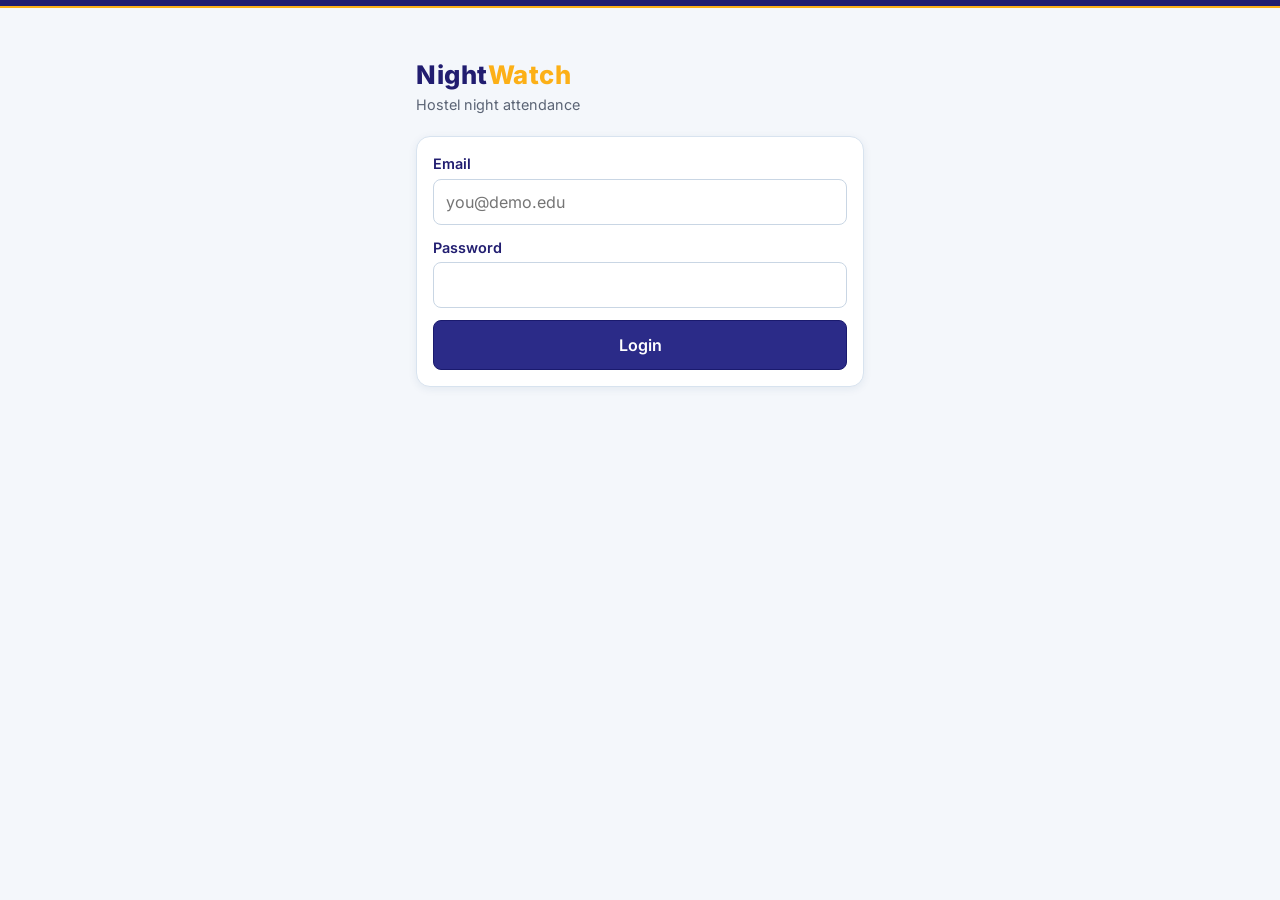
<file: frontend/warden.html>
<!doctype html>
<html lang="en">
<head>
  <meta charset="utf-8">
  <meta name="viewport" content="width=device-width, initial-scale=1">
  <title>NightWatch Warden</title>
  <link rel="icon" href="data:,">
  <link rel="stylesheet" href="styles.css">
</head>
<body>
<main class="wrap wide">
  <div class="topbar">
    <div>
      <div class="brand">Night<span>Watch</span></div>
      <div class="muted" id="who">&nbsp;</div>
    </div>
    <div class="row">
      <select id="block"></select>
      <a class="btn secondary small" id="rounds-link" href="taker.html">Rounds</a>
      <a class="btn secondary small" id="reception-link" href="reception.html">Reception screen</a>
      <a class="btn secondary small" id="scan-link" href="scan.html">ID desk</a>
      <button class="btn secondary small" onclick="NW.logout()">Log out</button>
    </div>
  </div>

  <div id="msg" class="msg hidden"></div>

  <div class="grid2" style="margin-bottom:16px">
    <!-- Tonight -->
    <section class="card">
      <h2 id="tonight-title">Tonight</h2>
      <div class="stats" id="stats"></div>
    </section>

    <!-- Alerts -->
    <section class="card">
      <div class="row" style="justify-content:space-between">
        <h2 style="margin:0">Absent tonight, no gate pass</h2>
        <button class="btn secondary small" id="refresh">Refresh</button>
      </div>
      <ul class="list" id="alerts"><li class="muted">Loading…</li></ul>
    </section>
  </div>

  <!-- Tonight's register: every student, exceptions first -->
  <section class="card">
    <div class="card-head">
      <h2>Tonight's register</h2>
      <div class="row">
        <label class="muted" style="display:flex;gap:6px;align-items:center;margin:0">
          <input type="checkbox" id="only-exceptions" checked style="width:auto;margin:0"> Only exceptions
        </label>
        <button class="btn secondary small" id="register-csv">Download CSV</button>
      </div>
    </div>
    <p class="muted" style="margin:8px 0 0">Exceptions are students who are late, absent, not checked in, or were marked by hand.</p>
    <div class="table-scroll"><table class="data text" id="register"></table></div>
  </section>

  <!-- Gate passes waiting for the warden -->
  <section class="card">
    <h2>Gate passes waiting for you</h2>
    <p class="muted">These are already approved by the parent through their email link.</p>
    <ul class="list" id="passes"><li class="muted">Loading…</li></ul>
  </section>

  <!-- Nightly report -->
  <section class="card">
    <details class="dropdown">
      <summary>
        <h2>Last 14 nights</h2>
        <svg class="chevron" viewBox="0 0 24 24" width="22" height="22" fill="none" stroke="currentColor" stroke-width="2.2" stroke-linecap="round" stroke-linejoin="round" aria-hidden="true"><path d="m6 9 6 6 6-6"/></svg>
      </summary>
      <p class="muted" style="margin-top:8px">Students on time, late (after the window closed) and absent each night. Use this for the curfew review.</p>
      <button class="btn secondary small" id="report-csv">Download CSV</button>
      <table class="data" id="report-table"></table>
    </details>
  </section>

  <!-- Change history (audit log) -->
  <section class="card">
    <details class="dropdown">
      <summary>
        <h2>Change history</h2>
        <svg class="chevron" viewBox="0 0 24 24" width="22" height="22" fill="none" stroke="currentColor" stroke-width="2.2" stroke-linecap="round" stroke-linejoin="round" aria-hidden="true"><path d="m6 9 6 6 6-6"/></svg>
      </summary>
      <p class="muted" style="margin-top:8px">Every check-in, refused attempt, manual mark and gate pass decision tonight: who did it, when, and what it was before. Entries can't be edited or deleted.</p>
      <div class="row">
        <button class="btn secondary small" id="audit-csv-tonight">Download tonight</button>
        <button class="btn secondary small" id="audit-csv-all">Download full history</button>
      </div>
      <div class="table-scroll"><table class="data text" id="audit"></table></div>
    </details>
  </section>

  <!-- Repeat-absence check -->
  <section class="card">
    <h2>Repeat absences</h2>
    <p class="muted">Emails students with 3 or more absences, or 5 or more manual check-ins, in the last 14 nights, and asks them to meet you.</p>
    <button class="btn" id="flags-btn" style="width:auto">Run the 14-night check</button>
    <ul class="list" id="flags" style="margin-top:12px"></ul>
  </section>
</main>

<script src="api.js"></script>
<script>
  const session = NW.requireLogin(["warden", "chief"]);
  document.getElementById("who").textContent = session.name;
  const msg = document.getElementById("msg");
  let blockId = null;

  // ---------- tonight ----------
  async function loadTonight() {
    const n = await NW.api(`/api/blocks/${blockId}/night`);
    document.getElementById("tonight-title").textContent = `Tonight · ${NW.niceDate(n.night)}`;
    const c = n.counts;
    document.getElementById("stats").innerHTML = [
      [c.present, "Present"], [c.late, "Late"], [c.absent, "Absent"],
      [c.unmarked, "Not checked in"], [c.excused, "On gate pass"], [n.total, "Students"],
    ].map(([num, label]) => `<div class="stat"><b>${num}</b><span>${label}</span></div>`).join("");
  }

  async function loadAlerts() {
    const list = document.getElementById("alerts");
    const alerts = await NW.api(`/api/blocks/${blockId}/alerts`);
    // high severity first: they checked in on the phone but weren't in the room
    alerts.sort((a, b) => (b.severity === "high") - (a.severity === "high"));
    list.innerHTML = alerts.length
      ? alerts.map(a => `<li>
          <div><strong>${NW.esc(a.name)}</strong> · Room ${NW.esc(a.room)}</div>
          ${a.severity === "high"
            ? '<span class="pill bad">Checked in, room empty</span>'
            : '<span class="pill warn">Absent</span>'}
        </li>`).join("")
      : '<li class="muted">No unexcused absences tonight.</li>';
  }

  // ---------- gate passes ----------
  async function loadPasses() {
    const list = document.getElementById("passes");
    const passes = await NW.api(`/api/blocks/${blockId}/passes?status=pending_warden`);
    list.innerHTML = passes.length
      ? passes.map(p => `<li>
          <div><strong>${NW.esc(p.student)}</strong> · Room ${NW.esc(p.room)} · ${NW.esc(NW.niceDate(p.date))}
            <div class="muted">${NW.esc(p.reason)}</div></div>
          <div class="actions">
            <button class="btn small ok" data-pass="${p.id}" data-decision="approve">Approve</button>
            <button class="btn small bad" data-pass="${p.id}" data-decision="reject">Reject</button>
          </div>
        </li>`).join("")
      : '<li class="muted">Nothing waiting.</li>';
  }

  document.getElementById("passes").addEventListener("click", async e => {
    const btn = e.target.closest("button[data-pass]");
    if (!btn) return;
    btn.disabled = true;
    try {
      const res = await NW.api(`/api/passes/${btn.dataset.pass}/decide`, {
        method: "POST", body: { decision: btn.dataset.decision },
      });
      NW.show(msg, "Pass " + res.status + ".", "ok");
    } catch (err) {
      NW.show(msg, err.message);
    }
    loadPasses();
  });

  // ---------- nightly report table ----------
  async function loadReport() {
    const q = session.role === "chief" ? `?days=14&block_id=${blockId}` : "?days=14";
    const raw = await NW.api("/api/reports/nightly" + q);

    // Every night in the range, including ones with no records, so gaps are visible.
    const nights = [];
    const today = new Date(Date.now() - 12 * 3600 * 1000);   // a night runs noon to noon
    for (let i = 13; i >= 0; i--) {
      const d = new Date(today.getFullYear(), today.getMonth(), today.getDate() - i);
      const key = `${d.getFullYear()}-${String(d.getMonth() + 1).padStart(2, "0")}-${String(d.getDate()).padStart(2, "0")}`;
      const r = raw[key];
      // "present" from the API includes late arrivals, so on time = present - late
      nights.push(r
        ? { key, ontime: r.present - r.late, late: r.late, absent: r.absent, manual: r.manual, empty: false }
        : { key, ontime: 0, late: 0, absent: 0, manual: 0, empty: true });
    }

    document.getElementById("report-table").innerHTML =
      "<tr><th>Night</th><th>On time</th><th>Late</th><th>Absent</th><th>Marked by taker</th></tr>" +
      nights.slice().reverse().map(n => `<tr><td>${NW.niceDate(n.key)}</td>
        <td>${n.empty ? "–" : n.ontime}</td><td>${n.empty ? "–" : n.late}</td>
        <td>${n.empty ? "–" : n.absent}</td><td>${n.empty ? "–" : n.manual}</td></tr>`).join("");
  }

  // ---------- tonight's register ----------
  const STATUS = {
    present: ["On time", "ok"], late: ["Late", "warn"], absent: ["Absent", "bad"],
    not_checked_in: ["Not checked in", "bad"], gate_pass: ["Gate pass", "info"],
  };
  const REASON = {
    asleep: "Asleep", sick: "Sick", phone_issue: "Phone problem", other: "Other",
    spot_check_confirmed: "Spot check: in room", spot_check_room_empty: "Spot check: room empty",
  };
  let registerRows = [];
  let tonight = null;   // the server's night (follows the demo clock), set by loadRegister

  async function loadRegister() {
    const reg = await NW.api(`/api/blocks/${blockId}/register`);
    tonight = reg.night;
    registerRows = reg.rows;
    drawRegister();
  }

  function drawRegister() {
    const only = document.getElementById("only-exceptions").checked;
    const rows = only ? registerRows.filter(r => r.exception) : registerRows;
    document.getElementById("register").innerHTML = rows.length
      ? "<tr><th>Room</th><th>Name</th><th>Status</th><th>How</th><th>Time</th></tr>" +
        rows.map(r => {
          const [label, kind] = STATUS[r.status];
          const how = r.method === "manual"
            ? `Marked by ${NW.esc(r.marked_by || "staff")}${r.reason ? " · " + NW.esc(REASON[r.reason] || r.reason) : ""}`
            : r.method === "self" || r.method === "id_card"
              ? (r.method === "self" ? "Phone check-in" : `ID card at reception (${NW.esc(r.marked_by || "guard")})`) +
                (r.reason ? " · " + NW.esc(REASON[r.reason] || r.reason) : "")
              : "–";
          return `<tr><td>${NW.esc(r.room)}</td><td>${NW.esc(r.name)}</td>
            <td><span class="pill ${kind}">${label}</span></td><td>${how}</td><td>${NW.esc(r.time || "–")}</td></tr>`;
        }).join("")
      : `<tr><td class="muted">${only ? "No exceptions tonight." : "No students in this block."}</td></tr>`;
  }
  document.getElementById("only-exceptions").addEventListener("change", drawRegister);

  // ---------- change history ----------
  const ACTION = {
    checkin: "Checked in", checkin_refused: "Check-in refused", checkin_duplicate: "Tried again (already in)",
    manual_mark: "Marked by hand", pass_decision: "Gate pass decision", flag_email: "Repeat-absence email",
    id_scan: "ID card scanned", id_scan_unknown: "Unknown card scanned", card_linked: "Card linked",
  };

  async function loadAudit() {
    const rows = await NW.api(`/api/blocks/${blockId}/audit?night=${tonight}`);
    document.getElementById("audit").innerHTML = rows.length
      ? "<tr><th>Time</th><th>Who</th><th>What</th><th>Student</th><th>Change</th></tr>" +
        rows.map(a => {
          const change = a.before || a.after
            ? `${NW.esc(a.before || "–")} → ${NW.esc(a.after || "–")}` : "";
          const detail = a.detail ? `<div class="muted">${NW.esc(a.detail)}</div>` : "";
          return `<tr><td>${NW.hhmm(a.at)}</td><td>${NW.esc(a.actor)}</td>
            <td>${a.action === "checkin_refused" ? '<span class="pill bad">Refused</span>' : NW.esc(ACTION[a.action] || a.action)}</td>
            <td>${NW.esc(a.student || "–")}${a.room ? " · " + NW.esc(a.room) : ""}</td>
            <td>${change}${detail}</td></tr>`;
        }).join("")
      : '<tr><td class="muted">Nothing recorded tonight yet.</td></tr>';
  }

  // ---------- downloads ----------
  async function download(path, btn) {
    btn.disabled = true;
    try { await NW.download(path); } catch (err) { NW.show(msg, err.message); }
    btn.disabled = false;
  }
  const chiefBlock = () => session.role === "chief" ? `&block_id=${blockId}` : "";
  document.getElementById("register-csv").onclick = e => download(`/api/blocks/${blockId}/register.csv?night=${tonight}`, e.target);
  document.getElementById("report-csv").onclick = e => download(`/api/reports/nightly.csv?days=14${chiefBlock()}`, e.target);
  document.getElementById("audit-csv-tonight").onclick = e => download(`/api/blocks/${blockId}/audit.csv?night=${tonight}`, e.target);
  document.getElementById("audit-csv-all").onclick = e => download(`/api/blocks/${blockId}/audit.csv`, e.target);

  // ---------- repeat-absence check ----------
  document.getElementById("flags-btn").addEventListener("click", async e => {
    const list = document.getElementById("flags");
    e.target.disabled = true;
    try {
      const flagged = await NW.api("/api/flags/run", { method: "POST" });
      list.innerHTML = flagged.length
        ? flagged.map(f => `<li>
            <div><strong>${NW.esc(f.name)}</strong> · Room ${NW.esc(f.room)}</div>
            <span class="muted">${f.absent} absent · ${f.manual} manual · email sent</span>
          </li>`).join("")
        : '<li class="muted">Nobody crossed the limit.</li>';
    } catch (err) {
      NW.show(msg, err.message);
    }
    e.target.disabled = false;
  });

  // ---------- load everything for the chosen block ----------
  async function loadAll() {
    document.getElementById("rounds-link").href = "taker.html?block=" + blockId;
    document.getElementById("reception-link").href = "reception.html?block=" + blockId;
    document.getElementById("scan-link").href = "scan.html?block=" + blockId;
    document.getElementById("flags").innerHTML = "";
    NW.show(msg, "");
    const results = await Promise.allSettled([loadTonight(), loadAlerts(), loadRegister().then(loadAudit), loadPasses(), loadReport()]);
    const failed = results.find(r => r.status === "rejected");
    if (failed) NW.show(msg, failed.reason.message);
  }

  document.getElementById("refresh").addEventListener("click", loadAll);

  NW.blockPicker(document.getElementById("block"), id => { blockId = id; loadAll(); })
    .then(id => { blockId = id; loadAll(); })
    .catch(err => NW.show(msg, err.message));
</script>
</body>
</html>
</file>
<file: frontend/styles.css>
/* styles.css -- shared look for every NightWatch page. Mobile first.
   Colours, font and card style follow the BITS ERP Gateway (apps.bits-pilani.ac.in)
   so NightWatch feels like part of the same family. The ERP is light-only, so we are too. */

/* Inter, the ERP's font. Stored locally (vendor/) so the demo works without internet. */
@font-face {
  font-family: "Inter";
  font-style: normal;
  font-weight: 400 800;
  font-display: swap;
  src: url("vendor/inter-latin.woff2") format("woff2");
}

:root {
  color-scheme: light;
  --bg: #f4f7fb;
  --card: #ffffff;
  --text: #111827;
  --muted: #5b6475;
  --line: #d8e3ef;
  --navy: #211d70;          /* ERP headings + banner strip */
  --gold: #fcb017;          /* ERP "Gateway" wordmark */
  --accent: #2b2b88;        /* ERP buttons */
  --accent-hover: #12124d;
  --accent-text: #ffffff;
  --tint: #f8fbff;          /* ERP tile background */
  --ok: #2f7d3f;   --ok-bg: #dff5e3;
  --warn: #8a6516; --warn-bg: #fff4dc;
  --bad: #b3261e;  --bad-bg: #fdeaea;
  --info: #2870b7; --info-bg: #e3f0ff;
  --radius: 14px;
  --shadow: 0 2px 8px rgba(30, 70, 110, 0.08);
}

* { box-sizing: border-box; }
body {
  margin: 0;
  background: var(--bg);
  color: var(--text);
  font: 16px/1.5 "Inter", system-ui, -apple-system, "Segoe UI", Roboto, sans-serif;
}
/* navy strip across the top of every page, like the ERP's banner bar */
body::before {
  content: ""; display: block; height: 6px;
  background: var(--navy); border-bottom: 2px solid var(--gold);
}
.wrap { max-width: 480px; margin: 0 auto; padding: 16px; }
h1, h2, h3 { line-height: 1.25; margin: 0 0 8px; color: var(--navy); font-weight: 700; }
h1 { font-size: 1.5rem; }
h2 { font-size: 1.05rem; font-weight: 600; }
p { margin: 0 0 12px; }
.muted { color: var(--muted); font-size: 0.9rem; }
.hidden { display: none !important; }

/* top bar with name + logout */
.topbar {
  display: flex; align-items: center; justify-content: space-between; gap: 12px;
  margin-bottom: 16px; padding: 12px 16px;
  background: var(--card); border: 1px solid var(--line); border-radius: var(--radius);
  box-shadow: var(--shadow);
}
/* home icon, added to the top bar by api.js */
.home-btn {
  flex-shrink: 0; display: grid; place-items: center; width: 40px; height: 40px;
  border: 1px solid #b8c9dd; border-radius: 10px; color: var(--navy); background: var(--card);
}
.home-btn:hover { background: var(--info-bg); }
.home-btn:focus-visible { outline: 3px solid var(--gold); outline-offset: 2px; }
.home-btn + div { margin-right: auto; }   /* keeps name next to the icon, buttons on the right */
.brand { font-weight: 800; font-size: 1.2rem; letter-spacing: 0.02em; color: var(--navy); }
.brand span { color: var(--gold); }

.card {
  background: var(--card);
  border: 1px solid var(--line);
  border-radius: var(--radius);
  box-shadow: var(--shadow);
  padding: 16px;
  margin-bottom: 16px;
}

/* buttons */
.btn {
  display: inline-block; width: 100%;
  padding: 12px 16px; border: 1px solid #1a1a6e; border-radius: 8px;
  background: var(--accent); color: var(--accent-text);
  font: inherit; font-weight: 600; cursor: pointer;
  text-align: center; text-decoration: none;
  transition: background-color 0.15s ease;
}
.btn:hover:not(:disabled) { background: var(--accent-hover); }
.btn:focus-visible { outline: 3px solid var(--gold); outline-offset: 2px; }
.btn:disabled { opacity: 0.55; cursor: default; }
.btn.secondary { background: var(--card); color: var(--navy); border-color: #b8c9dd; }
.btn.secondary:hover:not(:disabled) { background: var(--info-bg); }
.btn.small { width: auto; padding: 6px 12px; font-size: 0.9rem; }

/* form fields */
label { display: block; font-size: 0.9rem; font-weight: 600; margin-bottom: 4px; color: var(--navy); }
input, select, textarea {
  width: 100%; padding: 10px 12px; margin-bottom: 12px;
  border: 1px solid #c9d6e4; border-radius: 8px;
  background: var(--card); color: var(--text); font: inherit;
}
input:focus, select:focus, textarea:focus {
  outline: none; border-color: var(--accent); box-shadow: 0 0 0 3px rgba(43, 43, 136, 0.15);
}
textarea { resize: vertical; min-height: 70px; }
/* iPhone Safari draws date boxes wider than their container unless told not to */
input[type="date"] {
  -webkit-appearance: none; appearance: none;
  display: block; min-width: 0; max-width: 100%; min-height: 44px;
}
input[type="date"]::-webkit-date-and-time-value { text-align: left; }

/* status pills */
.pill { display: inline-block; padding: 2px 10px; border-radius: 999px; font-size: 0.85rem; font-weight: 600; }
.pill.ok   { color: var(--ok);   background: var(--ok-bg); }
.pill.warn { color: var(--warn); background: var(--warn-bg); }
.pill.bad  { color: var(--bad);  background: var(--bad-bg); }
.pill.info { color: var(--info); background: var(--info-bg); }

/* inline messages */
.msg { padding: 10px 12px; border-radius: 8px; margin-bottom: 12px; font-size: 0.95rem; }
.msg.error { color: var(--bad); background: var(--bad-bg); }
.msg.ok    { color: var(--ok);  background: var(--ok-bg); }
.msg.info  { color: var(--warn); background: var(--warn-bg); }

/* simple list rows */
.list { list-style: none; margin: 0; padding: 0; }
.list li {
  display: flex; justify-content: space-between; align-items: center; gap: 12px;
  padding: 10px 0; border-top: 1px solid #e9edf2;
}
.list li:first-child { border-top: 0; }

/* big status line on the student page */
.status-big { font-size: 1.35rem; font-weight: 700; margin: 4px 0 8px; color: var(--navy); }
#reader { width: 100%; border-radius: 10px; overflow: hidden; margin-bottom: 12px; }

/* wider pages for staff (laptop screens) */
.wrap.wide { max-width: 960px; }
.grid2 { display: grid; gap: 16px; grid-template-columns: 1fr; }
@media (min-width: 800px) { .grid2 { grid-template-columns: 1fr 1fr; } .grid2 > .card { margin-bottom: 0; } }
.row { display: flex; gap: 8px; align-items: center; flex-wrap: wrap; }
.row select, .row input { width: auto; margin: 0; }
.actions { display: flex; gap: 6px; flex-wrap: wrap; justify-content: flex-end; }
.btn.ok  { background: var(--ok);  border-color: var(--ok);  color: #fff; }
.btn.bad { background: var(--bad); border-color: var(--bad); color: #fff; }
.btn.ok:hover:not(:disabled)  { background: #1f5c2c; }
.btn.bad:hover:not(:disabled) { background: #8c1d17; }

/* stat tiles (tonight's counts) */
.stats { display: grid; grid-template-columns: repeat(3, 1fr); gap: 8px; }
.stat { background: var(--tint); border: 1px solid #d5e2f0; border-radius: 10px; padding: 10px; }
.stat b { display: block; font-size: 1.5rem; line-height: 1.2; color: var(--navy); }
.stat span { color: var(--muted); font-size: 0.8rem; }

/* nightly report table */
/* card that opens and closes when you click its title (the 14-night table) */
.dropdown > summary {
  display: flex; align-items: center; justify-content: space-between; gap: 12px;
  list-style: none; cursor: pointer; user-select: none;
}
.dropdown > summary::-webkit-details-marker { display: none; }
.dropdown > summary h2 { margin: 0; }
.dropdown .chevron {
  flex-shrink: 0; color: var(--navy); padding: 2px;
  border: 1px solid #b8c9dd; border-radius: 8px; width: 30px; height: 30px;
  transition: transform 0.2s ease;
}
.dropdown[open] .chevron { transform: rotate(180deg); }
.dropdown > summary:focus-visible { outline: 3px solid var(--gold); outline-offset: 4px; border-radius: 6px; }
table.data { width: 100%; border-collapse: collapse; font-size: 0.9rem; }
table.data th, table.data td { text-align: right; padding: 8px; border-top: 1px solid var(--line); }
table.data th { color: var(--navy); font-weight: 600; }
table.data th:first-child, table.data td:first-child { text-align: left; }
/* register + change history: text columns, left-aligned; wide tables scroll inside the card on phones */
table.data.text { min-width: 600px; }
table.data.text th, table.data.text td { text-align: left; vertical-align: top; }
table.data .pill { white-space: nowrap; }
.table-scroll { overflow-x: auto; margin-top: 8px; }
.card-head { display: flex; gap: 8px; align-items: center; justify-content: space-between; flex-wrap: wrap; }
.card-head h2 { margin: 0; }
</file>
